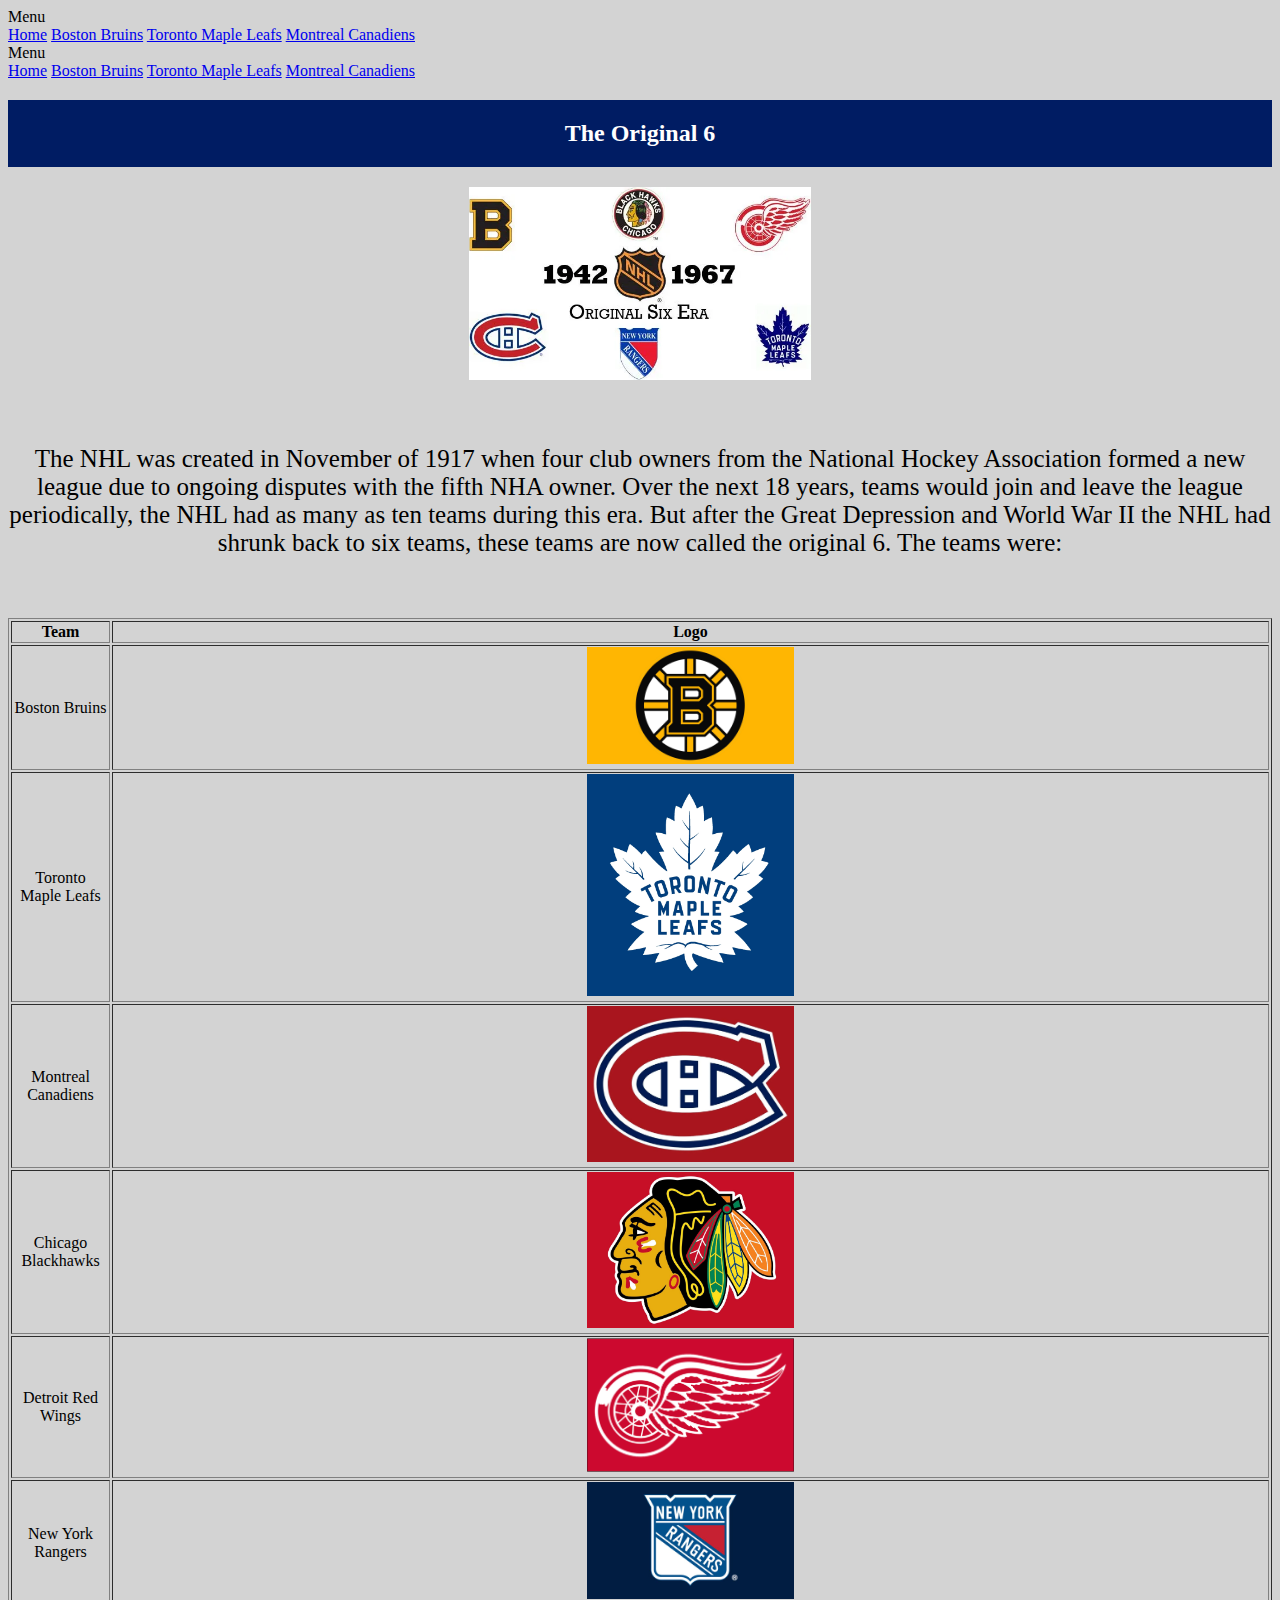
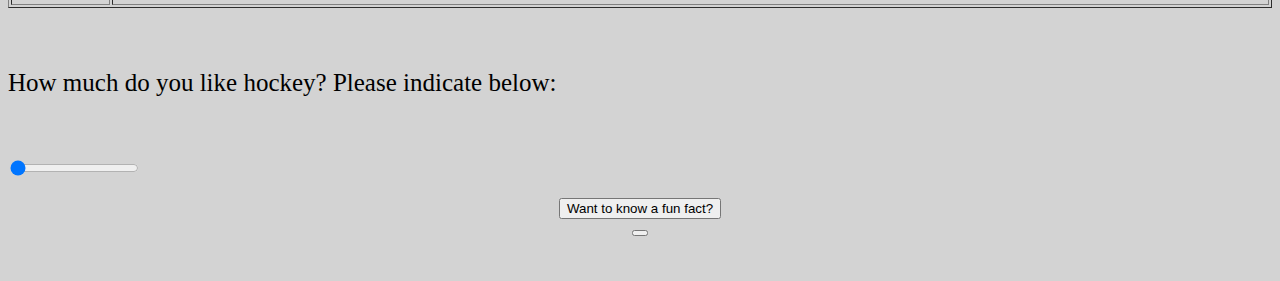
<file: index.html>
<!DOCTYPE html>
<!-- Assign-01-HTML-CSS-JS -->
<html lang="en-ca">
	<head>
		<!-- Metadata -->
		<meta charset="utf-8">
		<meta name="description" content="Assign-01-HTML-CSS-JS">
		<meta name="keyword" content="immaculata, ics2o">
		<meta name="author" content="Graeme Barbe">
		<meta name="viewport" content="width=device-width, intial-scale-1.0">
		<!-- Google's MDL -->
		<link rel="stylesheet" href="https://fonts.googleapis.com/icon?family=Material+Icons">
		<link rel="stylesheet" href="https://code.getmdl.io/1.3.0/material.light_blue-indigo.min.css" />
		<script defer src="https://code.getmdl.io/1.3.0/material.min.js"></script>
		<!-- Favicon -->
		<link rel="apple-touch-icon" sizes="180x180" href="./fav_index/apple-touch-icon.png">
		<link rel="icon" type="image/png" sizes="32x32" href="./fav_index/favicon-32x32.png">
		<link rel="icon" type="image/png" sizes="16x16" href="./fav_index/favicon-16x16.png">
		<link rel="manifest" href="./fav_index/site.webmanifest">
		<!-- Css link-->
		<link rel="stylesheet" href="./css/style.css">
		<title>The Original 6</title>
	</head>
 	<body>
		<!-- Google's MDL -->
		<script defer src="https://code.getmdl.io/1.3.0/material.min.js"></script>
		<div class="mdl-layout mdl-js-layout mdl-layout--fixed-header">
			
			<!-- Container for webpage content -->
			<main class = "mdl-layout__content" style = "padding-left:0px">

				<!--Header that scrolls with the text -->
				<div class="mdl-layout mdl-js-layout">
				<header class="mdl-layout__header mdl-layout__header--scroll">
					<div class="mdl-layout__header-row">
							
					    <!-- Title -->
					    <span class="mdl-layout-title">Menu</span>
							
					    <!-- Add spacer, to align navigation to the right -->
					    <div class="mdl-layout-spacer"></div>
							
					    <!-- Navigation -->
					    <nav class="mdl-navigation">
					        <a class="mdl-navigation__link" href="./index.html">Home</a>
					        <a class="mdl-navigation__link" href="./index2.html">Boston Bruins</a>
					        <a class="mdl-navigation__link" href="./index3.html">Toronto Maple Leafs</a>
					        <a class="mdl-navigation__link" href="./index4.html">Montreal Canadiens</a>
					    </nav>
				</header>
					<div class="mdl-layout__drawer">
					    <span class="mdl-layout-title">Menu</span>
					    <nav class="mdl-navigation">
					      <a class="mdl-navigation__link" href="./index.html">Home</a>
					      <a class="mdl-navigation__link" href="./index2.html">Boston Bruins</a>
					      <a class="mdl-navigation__link" href="./index3.html">Toronto Maple Leafs</a>
					      <a class="mdl-navigation__link" href="./index4.html">Montreal Canadiens</a>
					    </nav>
					  	<main class="mdl-layout__content">
				   			<div class="page-content"><!-- Your content goes here --></div>
				  		</main>
					</div>

				<!-- Header -->
				<center><h2>The Original 6</h2>

				<!-- Description -->
				<img src="./images/Original_6.webp" class="Original_6"></center>

				<!-- Info -->
				<br></br>
				<center><p>The NHL was created in November of 1917 when four club owners from the National Hockey 	Association formed a new league due to ongoing disputes with the fifth NHA owner. Over the next 18 years, teams would join and leave the league periodically, the NHL had as many as ten teams during this era. But after the Great Depression and World War II the NHL had shrunk back to six teams, these teams are now called the original 6. The teams were:</p></center>
				<br></br>

				<!-- Table -->
				<table  border="1">
					<tr>
						<th>Team</th>
						<th>Logo</th>
					</tr>
					<tr>
						<td>Boston Bruins</td>
						<td><img src="./images/Boston.jpg" class="team"></td>
					</tr>
					<tr>
						<td>Toronto Maple Leafs</td>
						<td><img src="./images/Toronto.jpg" class="team"></td>
					</tr>
					<tr>
						<td>Montreal Canadiens</td>
						<td><img src="./images/Canadiens.webp" class="team"></td>
					</tr>
					<tr>
						<td>Chicago Blackhawks</td>
						<td><img src="./images/Chicago.jpg" class="team"></td>
					</tr>
					<tr>
						<td>Detroit Red Wings</td>
						<td><img src="./images/detroit.png" class="team"></td>
					</tr>
					<tr>
						<td>New York Rangers</td>
						<td><img src="./images/cut.jpg" class="team"></td>
					</tr>	
				</table>
				<br></br>

				<!-- Question -->
				<p>How much do you like hockey? Please indicate below:</p>
				<br></br>
					
				<!-- Default Slider -->
				<input class="mdl-slider mdl-js-slider" type="range"
				<min="0" max="100" value="0" tabindex="0">

				<!-- Button at bottom of page -->
				<br></br>
				<center><button id="demo-show-toast" class="mdl-button mdl-js-button mdl-button--raised" type="button">Want to know a fun fact?</button>
				<div id="demo-toast-example" class="mdl-js-snackbar mdl-snackbar">
				  <div class="mdl-snackbar__text"></div>
				  <button class="mdl-snackbar__action" type="button"></button>
				</div></center>
				<br></br>
				<script>
					(function() {
					  'use strict';
					  window['counter'] = 0;
					  var snackbarContainer = document.querySelector('#demo-toast-example');
					  var showToastButton = document.querySelector('#demo-show-toast');
					  showToastButton.addEventListener('click', function() {
					    'use strict';
					    var data = {message: 'The first organized indoor hockey game was played March 3, 1875 at Montreal’s Victoria Skating Rink, between two teams of nine players each!'};
					    snackbarContainer.MaterialSnackbar.showSnackbar(data);
					  });
					}());
				</script>
			</main>
		</div>
	</body>
</html>
</file>
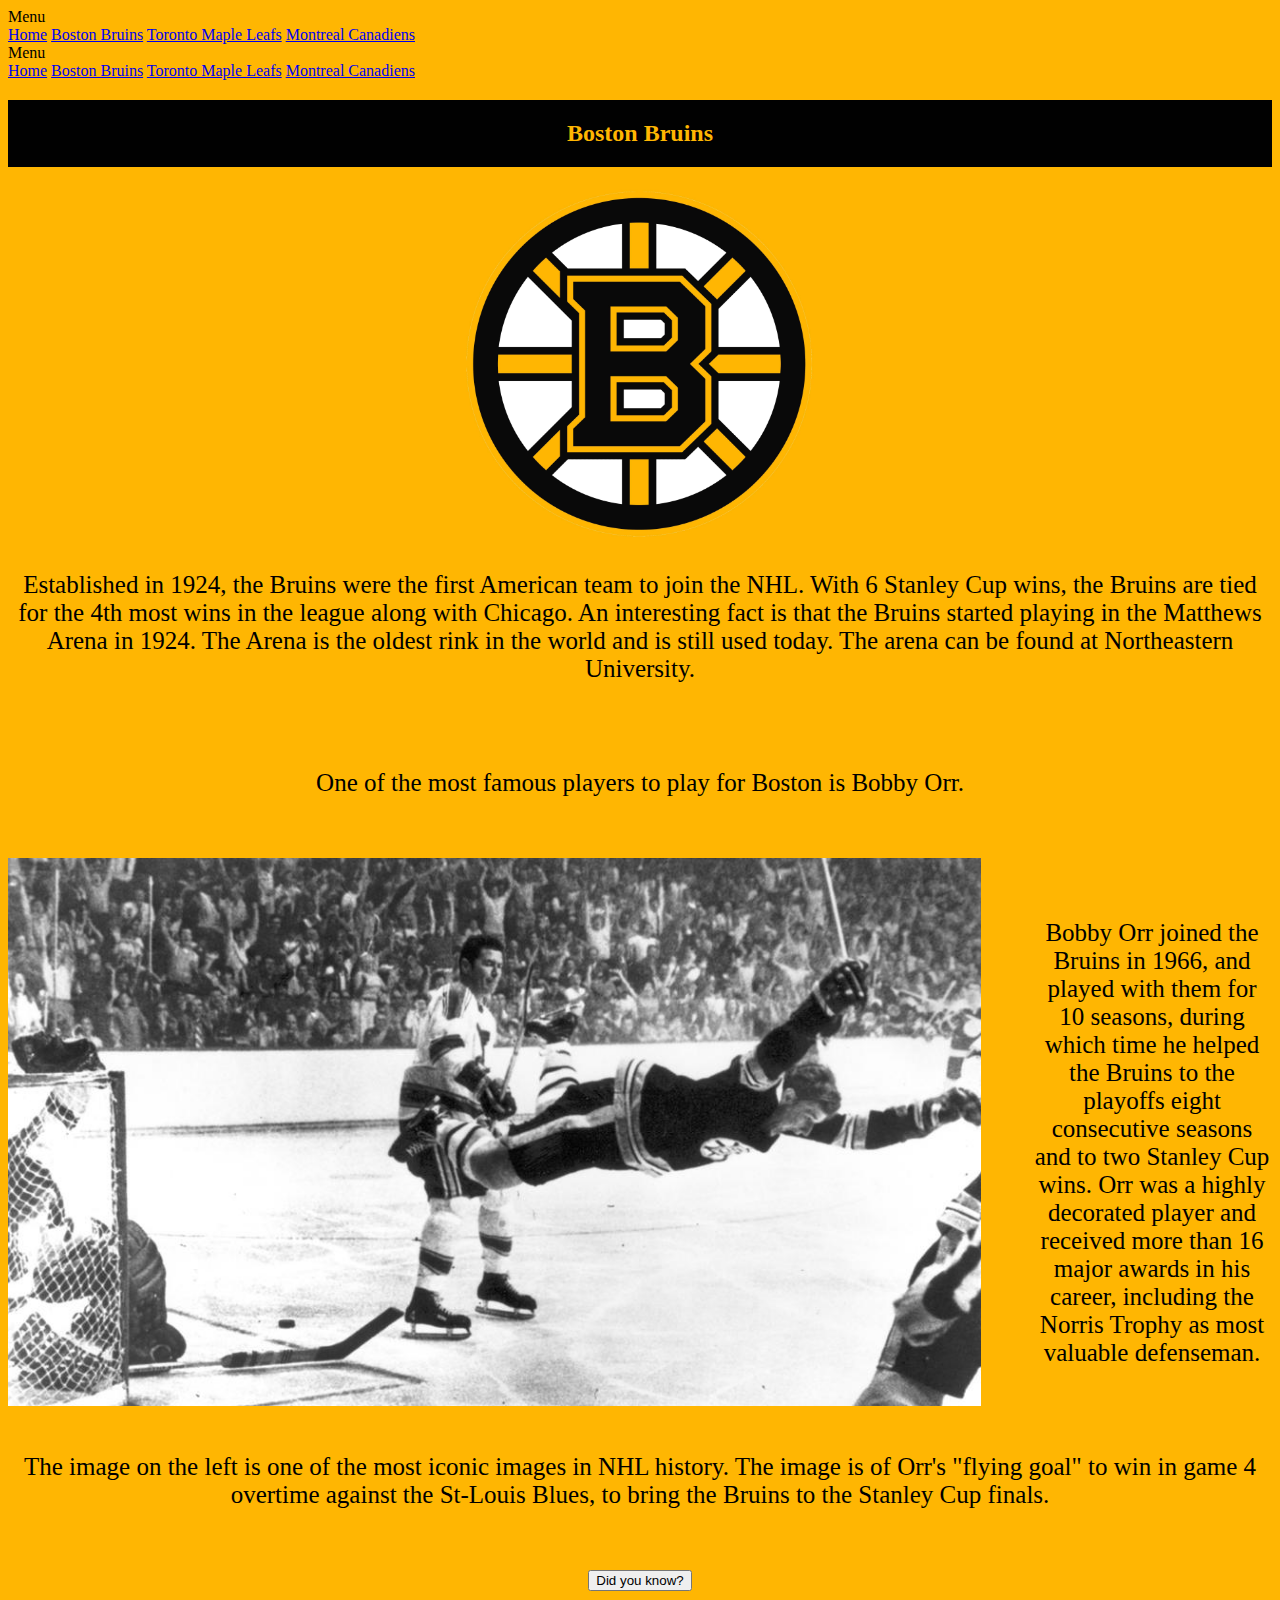
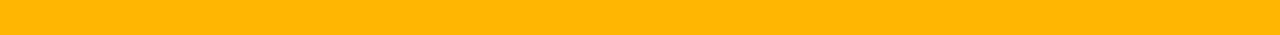
<file: index2.html>
<!DOCTYPE html>
<!-- Assign-01-HTML-CSS-JS -->
<html lang="en-ca">
	<head>
		<!-- Metadata -->
		<meta charset="utf-8">
		<meta name="description" content="Assign-01-HTML-CSS-JS">
		<meta name="keyword" content="immaculata, ics2o">
		<meta name="author" content="Graeme Barbe">
		<meta name="viewport" content="width=device-width, intial-scale-1.0">
		<!-- Google's MDL -->
		<link rel="stylesheet" href="https://fonts.googleapis.com/icon?family=Material+Icons">
		<link rel="stylesheet" href="https://code.getmdl.io/1.3.0/material.light_blue-indigo.min.css" />
		<script defer src="https://code.getmdl.io/1.3.0/material.min.js"></script>
		<!-- Favicon -->
		<link rel="apple-touch-icon" sizes="180x180" href="./fav_index/apple-touch-icon.png">
		<link rel="icon" type="image/png" sizes="32x32" href="./fav_index/favicon-32x32.png">
		<link rel="icon" type="image/png" sizes="16x16" href="./fav_index/favicon-16x16.png">
		<link rel="manifest" href="./fav_index/site.webmanifest">
		<!-- Css link-->
		<link rel="stylesheet" href="./css/style2.css">
		<title>The Original 6</title>
	</head>
 	<body>
		<!-- Google's MDL -->
		<script defer src="https://code.getmdl.io/1.3.0/material.min.js"></script>
		<div class="mdl-layout mdl-js-layout mdl-layout--fixed-header">
			
			<!-- Container for webpage content -->
			<main class = "mdl-layout__content" style = "padding-left:0px">

				<!--Header that scrolls with the text -->
				<div class="mdl-layout mdl-js-layout">
				<header class="mdl-layout__header mdl-layout__header--scroll">
					<div class="mdl-layout__header-row">
							
					    <!-- Title -->
					    <span class="mdl-layout-title">Menu</span>
							
					    <!-- Add spacer, to align navigation to the right -->
					    <div class="mdl-layout-spacer"></div>
							
					    <!-- Navigation -->
					    <nav class="mdl-navigation">
					        <a class="mdl-navigation__link" href="./index.html">Home</a>
					        <a class="mdl-navigation__link" href="./index2.html">Boston Bruins</a>
					        <a class="mdl-navigation__link" href="./index3.html">Toronto Maple Leafs</a>
					        <a class="mdl-navigation__link" href="./index4.html">Montreal Canadiens</a>
					    </nav>
				</header>
					<div class="mdl-layout__drawer">
					    <span class="mdl-layout-title">Menu</span>
					    <nav class="mdl-navigation">
					      <a class="mdl-navigation__link" href="./index.html">Home</a>
					      <a class="mdl-navigation__link" href="./index2.html">Boston Bruins</a>
					      <a class="mdl-navigation__link" href="./index3.html">Toronto Maple Leafs</a>
					      <a class="mdl-navigation__link" href="./index4.html">Montreal Canadiens</a>
					    </nav>
					  	<main class="mdl-layout__content">
				   			<div class="page-content"><!-- Your content goes here --></div>
				  		</main>
					</div>

				<!-- Header and image -->
				<h2>Boston Bruins</h2>
				<center><img src="./images/Boston.jpg" class="team"></center>

				<!-- Info -->
				<p>Established in 1924, the Bruins were the first American team to join the NHL. With 6 Stanley Cup wins, the Bruins are tied for the 4th most wins in the league along with Chicago. An interesting fact is that the Bruins started playing in the Matthews Arena in 1924. The Arena is the oldest rink in the world and is still used today. The arena can be found at Northeastern University.</p>

				<!-- Notable players -->
				<br></br>
				<p>One of the most famous players to play for Boston is Bobby Orr.</p>
				<br></br>

				<!-- Info -->
				<div>
					<div style="float: left">
						<img src="./images/Orr.jpg" class="team2">
					</div>
					<div>
						<br></br><p class="p2">Bobby Orr joined the Bruins in 1966, and played with them for 10 seasons, during which time he helped the Bruins to the playoffs eight consecutive seasons and to two Stanley Cup wins. Orr was a highly decorated player and received more than 16 major awards in his career, including the Norris Trophy as most valuable defenseman.</p>
					<br></br>
					<p>The image on the left is one of the most iconic images in NHL history. The image is of Orr's "flying goal" to win in game 4 overtime against the St-Louis Blues, to bring the Bruins to the Stanley Cup finals. </p>
					</div>
				</div>

				<!-- Colored raised button -->
				<br></br>
				<center><button onclick="mybuttonclicked()" class="mdl-button mdl-js-button mdl-button--raised mdl-button--colored">
  					Did you know?
				</button></center>
				<br></br>

				<!-- Script for the button -->
				<script>
					function mybuttonclicked() {
						alert("The Boston Bruins became the first NHL team to use a Zamboni in 1954. Before the Zamboni was invented, ice surfaces had to be manually shoveled and could take a crew of three men more than an hour to complete.")
					}
				</script>
			</main>
		</div>
	</body>
</html>
</file>
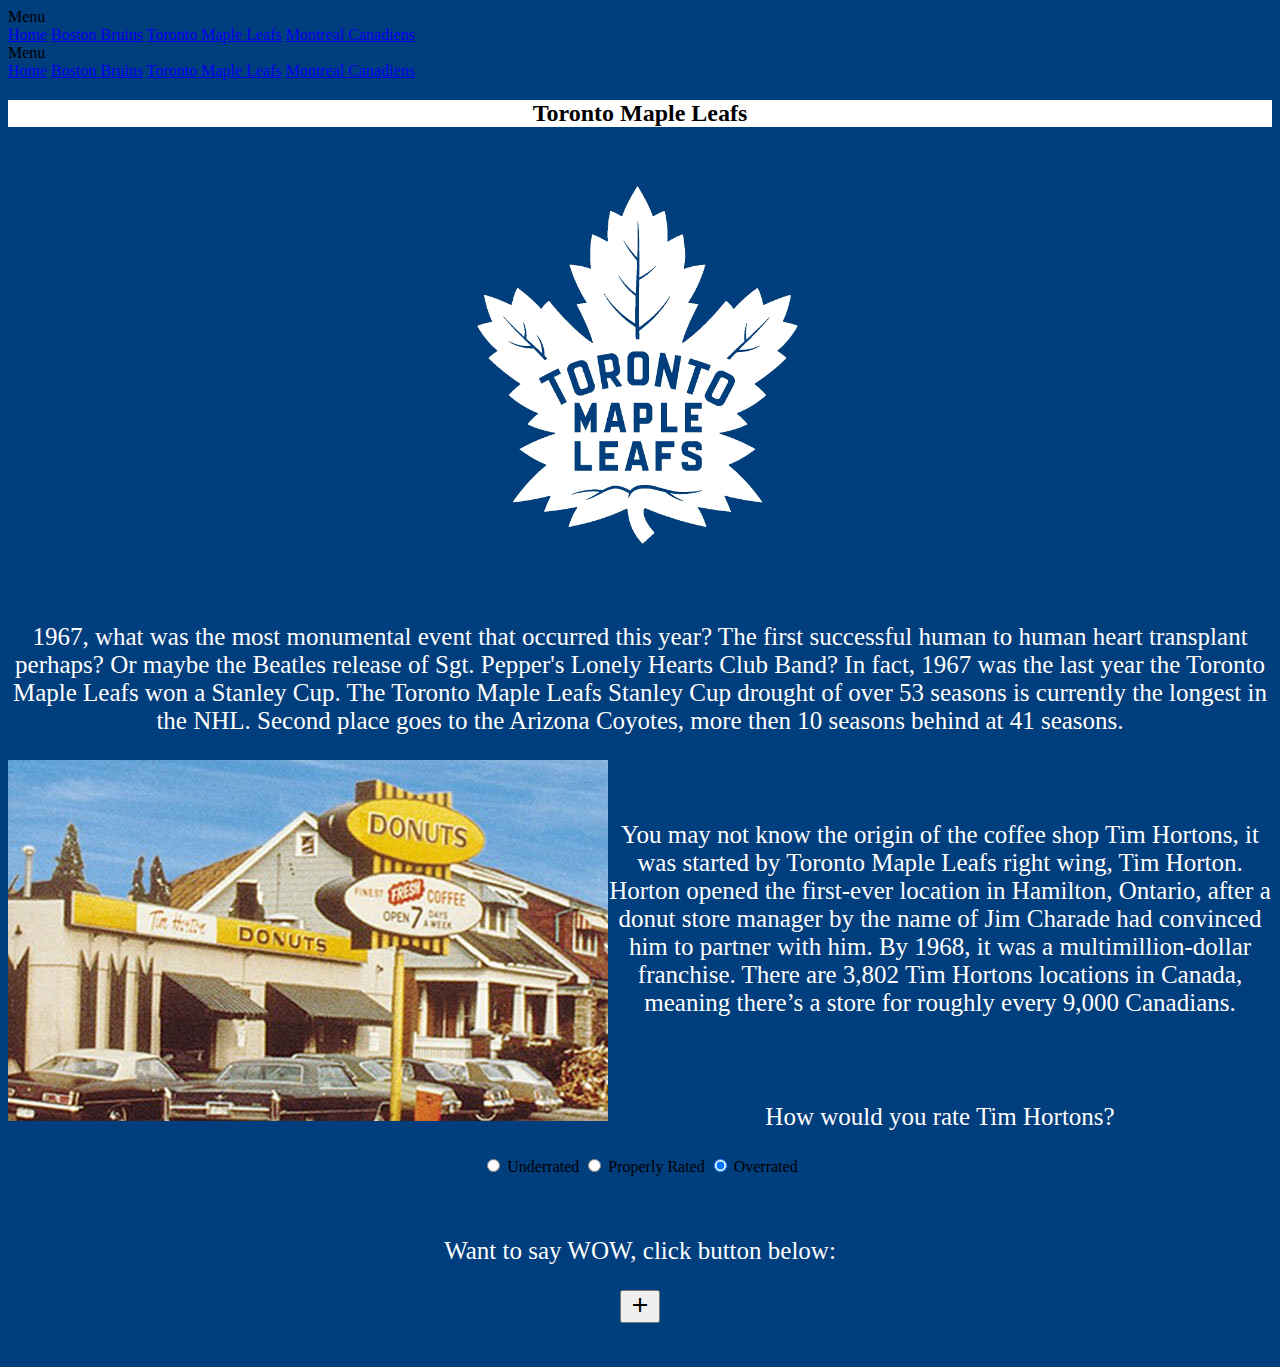
<file: index3.html>
<!DOCTYPE html>
<!-- Assign-01-HTML-CSS-JS -->
<html lang="en-ca">
	<head>
		<!-- Metadata -->
		<meta charset="utf-8">
		<meta name="description" content="Assign-01-HTML-CSS-JS">
		<meta name="keyword" content="immaculata, ics2o">
		<meta name="author" content="Graeme Barbe">
		<meta name="viewport" content="width=device-width, intial-scale-1.0">
		<!-- Google's MDL -->
		<link rel="stylesheet" href="https://fonts.googleapis.com/icon?family=Material+Icons">
		<link rel="stylesheet" href="https://code.getmdl.io/1.3.0/material.light_blue-indigo.min.css" />
		<script defer src="https://code.getmdl.io/1.3.0/material.min.js"></script>
		<!-- Favicon -->
		<link rel="apple-touch-icon" sizes="180x180" href="./fav_index/apple-touch-icon.png">
		<link rel="icon" type="image/png" sizes="32x32" href="./fav_index/favicon-32x32.png">
		<link rel="icon" type="image/png" sizes="16x16" href="./fav_index/favicon-16x16.png">
		<link rel="manifest" href="./fav_index/site.webmanifest">
		<!-- Css link-->
		<link rel="stylesheet" href="./css/style3.css">
		<title>The Original 6</title>
	</head>
 	<body>
		<!-- Google's MDL -->
		<script defer src="https://code.getmdl.io/1.3.0/material.min.js"></script>
		<div class="mdl-layout mdl-js-layout mdl-layout--fixed-header">
			
			<!-- Container for webpage content -->
			<main class = "mdl-layout__content" style = "padding-left:0px">

				<!--Header that scrolls with the text -->
				<div class="mdl-layout mdl-js-layout">
				<header class="mdl-layout__header mdl-layout__header--scroll">
					<div class="mdl-layout__header-row">
							
					    <!-- Title -->
					    <span class="mdl-layout-title">Menu</span>
							
					    <!-- Add spacer, to align navigation to the right -->
					    <div class="mdl-layout-spacer"></div>
							
					    <!-- Navigation -->
					    <nav class="mdl-navigation">
					        <a class="mdl-navigation__link" href="./index.html">Home</a>
					        <a class="mdl-navigation__link" href="./index2.html">Boston Bruins</a>
					        <a class="mdl-navigation__link" href="./index3.html">Toronto Maple Leafs</a>
					        <a class="mdl-navigation__link" href="./index4.html">Montreal Canadiens</a>
					    </nav>
				</header>
					<div class="mdl-layout__drawer">
					    <span class="mdl-layout-title">Menu</span>
					    <nav class="mdl-navigation">
					      <a class="mdl-navigation__link" href="./index.html">Home</a>
					      <a class="mdl-navigation__link" href="./index2.html">Boston Bruins</a>
					      <a class="mdl-navigation__link" href="./index3.html">Toronto Maple Leafs</a>
					      <a class="mdl-navigation__link" href="./index4.html">Montreal Canadiens</a>
					    </nav>
					  	<main class="mdl-layout__content">
				   			<div class="page-content"><!-- Your content goes here --></div>
				  		</main>
					</div>

				<!-- Header and image -->
				<h2>Toronto Maple Leafs</h2>
				<center><img src="./images/Toronto.jpg" class="team"></center>

				<!-- Info -->
				<p>1967, what was the most monumental event that occurred this year? The first successful human to human heart transplant perhaps? Or maybe the Beatles release of Sgt. Pepper's Lonely Hearts Club Band? In fact, 1967 was the last year the Toronto Maple Leafs won a Stanley Cup. The Toronto Maple Leafs Stanley Cup drought of over 53 seasons is currently the longest in the NHL. Second place goes to the Arizona Coyotes, more then 10 seasons behind at 41 seasons.</p>

				<!-- Tim Horton -->
				<div>
					<div style="float: left">
						<img src="./images/Horton.jpeg" class="team2">
					</div>
					<div>
						<br></br><p class="p2">You may not know the origin of the coffee shop Tim Hortons, it was started by Toronto Maple Leafs right wing, Tim Horton. Horton opened the first-ever location in Hamilton, Ontario, after a donut store manager by the name of Jim Charade had convinced him to partner with him. By 1968, it was a multimillion-dollar franchise. There are 3,802 Tim Hortons locations in Canada, meaning there’s a store for roughly every 9,000 Canadians.
					</div>
				</div>

				<!-- Radio Button -->
				<br></br>
				<p>How would you rate Tim Hortons?</p>
				<center><label  class="mdl-radio mdl-js-radio mdl-js-ripple-effect" for="option-1">
					  <input type="radio" id="option-1" class="mdl-radio__button" name="options" value="1" checked>
					  <span class="mdl-radio__label">Underrated</span>
				</label>
				<label class="mdl-radio mdl-js-radio mdl-js-ripple-effect" for="option-2">
					  <input type="radio" id="option-2" class="mdl-radio__button" name="options" value="2">
					  <span class="mdl-radio__label">Properly Rated</span>
				</label>
				<label class="mdl-radio mdl-js-radio mdl-js-ripple-effect" for="option-3">
					  <input type="radio" id="option-3" class="mdl-radio__button" name="options" value="3" checked>
					  <span class="mdl-radio__label">Overrated</span>
				</label></center>

				<!-- Colored FAB button with ripple -->
				<br></br>
				<p>Want to say WOW, click button below: </p>
				<center><button onclick="mybuttonclicked()"class="mdl-button mdl-js-button mdl-button--fab mdl-js-ripple-effect mdl-button--colored">
				  <i class="material-icons">add</i>
				</button></center>
				<br></br>

				<!-- Sript for the button -->
				<script>
					function mybuttonclicked() {
						alert("Even without them having a good track record for winning, the Toronto Maple Leafs are the second most valuable NHL team at $1.8 billion USD.")
					}
				</script>
			</main>
		</div>
  	</body>
</html>
</file>
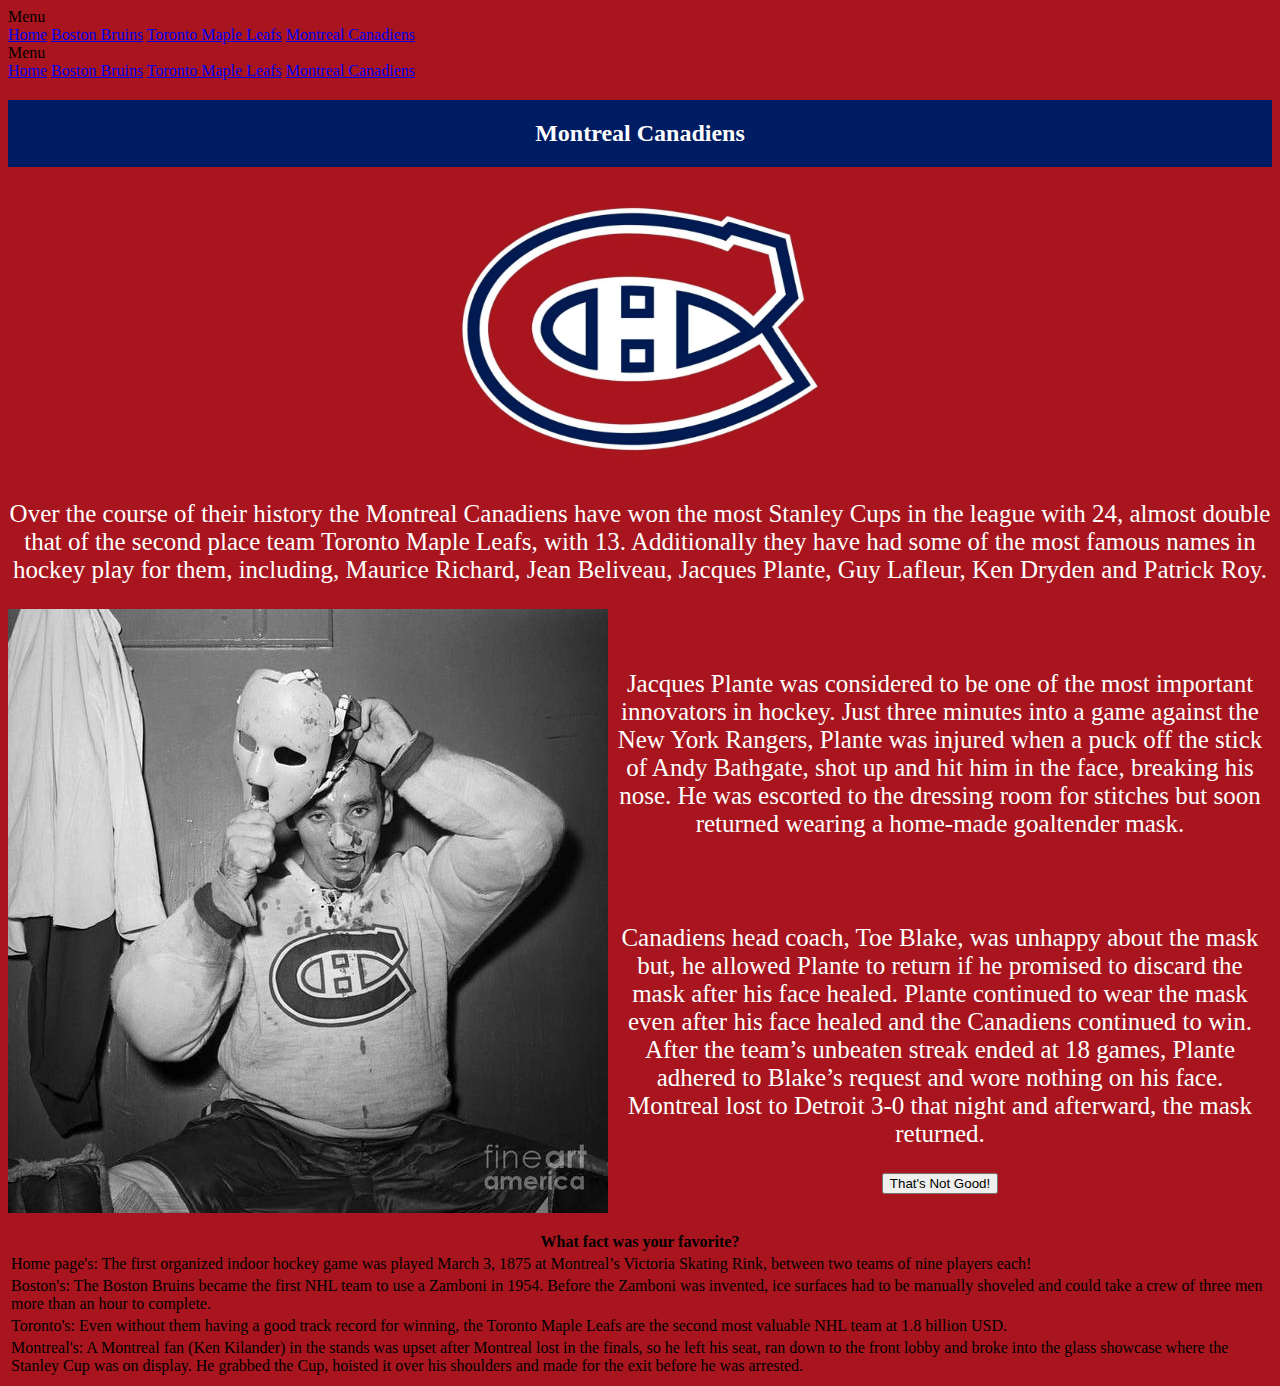
<file: index4.html>
<!DOCTYPE html>
<!-- Assign-01-HTML-CSS-JS -->
<html lang="en-ca">
	<head>
		<!-- Metadata -->
		<meta charset="utf-8">
		<meta name="description" content="Assign-01-HTML-CSS-JS">
		<meta name="keyword" content="immaculata, ics2o">
		<meta name="author" content="Graeme Barbe">
		<meta name="viewport" content="width=device-width, intial-scale-1.0">
		<!-- Google's MDL -->
		<link rel="stylesheet" href="https://fonts.googleapis.com/icon?family=Material+Icons">
		<link rel="stylesheet" href="https://code.getmdl.io/1.3.0/material.light_blue-indigo.min.css" />
		<script defer src="https://code.getmdl.io/1.3.0/material.min.js"></script>
		<!-- Favicon -->
		<link rel="apple-touch-icon" sizes="180x180" href="./fav_index/apple-touch-icon.png">
		<link rel="icon" type="image/png" sizes="32x32" href="./fav_index/favicon-32x32.png">
		<link rel="icon" type="image/png" sizes="16x16" href="./fav_index/favicon-16x16.png">
		<link rel="manifest" href="./fav_index/site.webmanifest">
		<!-- Css link-->
		<link rel="stylesheet" href="./css/style4.css">
		<title>The Original 6</title>
	</head>
 	<body>
		<!-- Google's MDL -->
		<script defer src="https://code.getmdl.io/1.3.0/material.min.js"></script>
		<div class="mdl-layout mdl-js-layout mdl-layout--fixed-header">
			
			<!-- Container for webpage content -->
			<main class = "mdl-layout__content" style = "padding-left:0px">

				<!--Header that scrolls with the text -->
				<div class="mdl-layout mdl-js-layout">
				<header class="mdl-layout__header mdl-layout__header--scroll">
					<div class="mdl-layout__header-row">
							
					    <!-- Title -->
					    <span class="mdl-layout-title">Menu</span>
							
					    <!-- Add spacer, to align navigation to the right -->
					    <div class="mdl-layout-spacer"></div>
							
					    <!-- Navigation -->
					    <nav class="mdl-navigation">
					        <a class="mdl-navigation__link" href="./index.html">Home</a>
					        <a class="mdl-navigation__link" href="./index2.html">Boston Bruins</a>
					        <a class="mdl-navigation__link" href="./index3.html">Toronto Maple Leafs</a>
					        <a class="mdl-navigation__link" href="./index4.html">Montreal Canadiens</a>
					    </nav>
				</header>
					<div class="mdl-layout__drawer">
					    <span class="mdl-layout-title">Menu</span>
					    <nav class="mdl-navigation">
					      <a class="mdl-navigation__link" href="./index.html">Home</a>
					      <a class="mdl-navigation__link" href="./index2.html">Boston Bruins</a>
					      <a class="mdl-navigation__link" href="./index3.html">Toronto Maple Leafs</a>
					      <a class="mdl-navigation__link" href="./index4.html">Montreal Canadiens</a>
					    </nav>
					  	<main class="mdl-layout__content">
				   			<div class="page-content"><!-- Your content goes here --></div>
				  		</main>
					</div>

				<!-- Header and image -->
				<h2>Montreal Canadiens</h2>
				<center><img src="./images/Canadiens.webp" class="team"></center>

				<!-- Info -->
				<p>Over the course of their history the Montreal Canadiens have won the most Stanley Cups in the league with 24, almost double that of the second place team Toronto Maple Leafs, with 13. Additionally they have had some of the most famous names in hockey play for them, including, Maurice Richard, Jean Beliveau, Jacques Plante, Guy Lafleur, Ken Dryden and Patrick Roy.</p>

				<!-- Jacques Plante -->
				<div>
					<div style="float: left">
						<img src="./images/jacques.jpg" class="team2">
					</div>
					<div>
						<br></br>
						<p class="p2">Jacques Plante was considered to be one of the most important innovators in hockey. Just three minutes into a game against the New York Rangers, Plante was injured when a puck off the stick of Andy Bathgate, shot up and hit him in the face, breaking his nose. He was escorted to the dressing room for stitches but soon returned wearing a home-made goaltender mask.</p>
						<br></br>
						<p>Canadiens head coach, Toe Blake, was unhappy about the mask but, he allowed Plante to return if he promised to discard the mask after his face healed. Plante continued to wear the mask even after his face healed and the Canadiens continued to win. After the team’s unbeaten streak ended at 18 games, Plante adhered to Blake’s request and wore nothing on his face.  Montreal lost to Detroit 3-0 that night and afterward, the mask returned.</p>
					</div>
				</div>

				<!-- Colored raised button -->
				<center><button onclick="mybuttonclicked()" class="mdl-button mdl-js-button mdl-button--raised mdl-button--colored">
				That's Not Good!
				</button></center>
				<br></br>

				<!-- Button script -->
				<script>
					function mybuttonclicked() {
						alert("A Montreal fan (Ken Kilander) in the stands was upset after Montreal lost in the finals, so he left his seat, ran down to the front lobby and broke into the glass showcase where the Stanley Cup was on display. He grabbed the Cup, hoisted it over his shoulders and made for the exit before he was arrested.")
					}
				</script>

				<!-- Table -->
				<center><table class="mdl-data-table mdl-js-data-table mdl-data-table--selectable mdl-shadow--2dp">
					<thead>
						<tr>
				    		<th class="mdl-data-table__cell--non-numeric">What fact was your favorite?</th>
						</tr>
				  	</thead>
				  	<tbody>
				    	<tr>
				      		<td class="mdl-data-table__cell--non-numeric">Home page's: The first organized indoor hockey game was played March 3, 1875 at Montreal’s Victoria Skating Rink, between two teams of nine players each!</td>
				    	</tr>
				    	<tr>
				      		<td class="mdl-data-table__cell--non-numeric">Boston's: The Boston Bruins became the first NHL team to use a Zamboni in 1954. Before the Zamboni was invented, ice surfaces had to be manually shoveled and could take a crew of three men more than an hour to complete.</td>
				    	</tr>
				    	<tr>
				      		<td class="mdl-data-table__cell--non-numeric">Toronto's: Even without them having a good track record for winning, the Toronto Maple Leafs are the second most valuable NHL team at 1.8 billion USD.</td>
				    	</tr>
						<tr>
				      		<td class="mdl-data-table__cell--non-numeric">Montreal's: A Montreal fan (Ken Kilander) in the stands was upset after Montreal lost in the finals, so he left his seat, ran down to the front lobby and broke into the glass showcase where the Stanley Cup was on display. He grabbed the Cup, hoisted it over his shoulders and made for the exit before he was arrested.</td>
				    	</tr>
				  	</tbody>
				</table></center>
			</main>
		</div>
	</body>
</html>
</file>
<file: css/style.css>
/* Created by: Graeme
 * Created on: Mar 7 2022
 * This CSS file defines the style for index.html 
*/

body {
	background-color: lightgray;
}
	
.Original_6 {
	max-width: 27%
}

p {
	font-size: 25px;	
}

.team{
	max-width: 18%
}

h2 {
	background-color: #001c63;
	color: rgb(255, 255, 255);
	padding: 20px;
	text-align: center;
}

table {
	text-align: center;
}
</file>
<file: css/style2.css>
/* Created by: Graeme
 * Created on: Mar 7 2022
 * This CSS file defines the style for index2.html 
*/

body {
	background-color: #ffb602;
}

h2 {
	background-color: rgb(1, 1, 1);
	color: #ffb602; 
	padding: 20px;
	text-align: center;
}

.team {
	max-width: 50%
}

.team2{
	max-width: 95%
}

p {
	font-size: 25px;	
	Text-align: center;
}
</file>
<file: css/style3.css>
/* Created by: Graeme
 * Created on: Mar 7 2022
 * This CSS file defines the style for index3.html 
*/

body {
	background-color: #003e7d;
}

h2 {
	background-color: rgb(255, 255, 255);
	color: #003e7d
	padding: 25px;
	text-align:center;
}

.team {
	max-width: 33%
}

p {
	color: rgb(255, 255, 255);
	font-size: 25px;
	text-align: center;
}

.team2 {
	max-width: 150%;
}
</file>
<file: css/style4.css>
/* Created by: Graeme
 * Created on: Mar 7 2022
 * This CSS file defines the style for index3.html 
*/

body {
	background-color: #a8151e;
}

h2 {
	background-color: #001c63;
	color: rgb(255, 255, 255);
	padding: 20px;
	text-align: center;
}

.team {
	max-width: 30%
}

p {
	color: rgb(255, 255, 255);
	font-size: 25px;
	text-align: center;
}

.team2 {
	max-width: 100%
}
</file>
